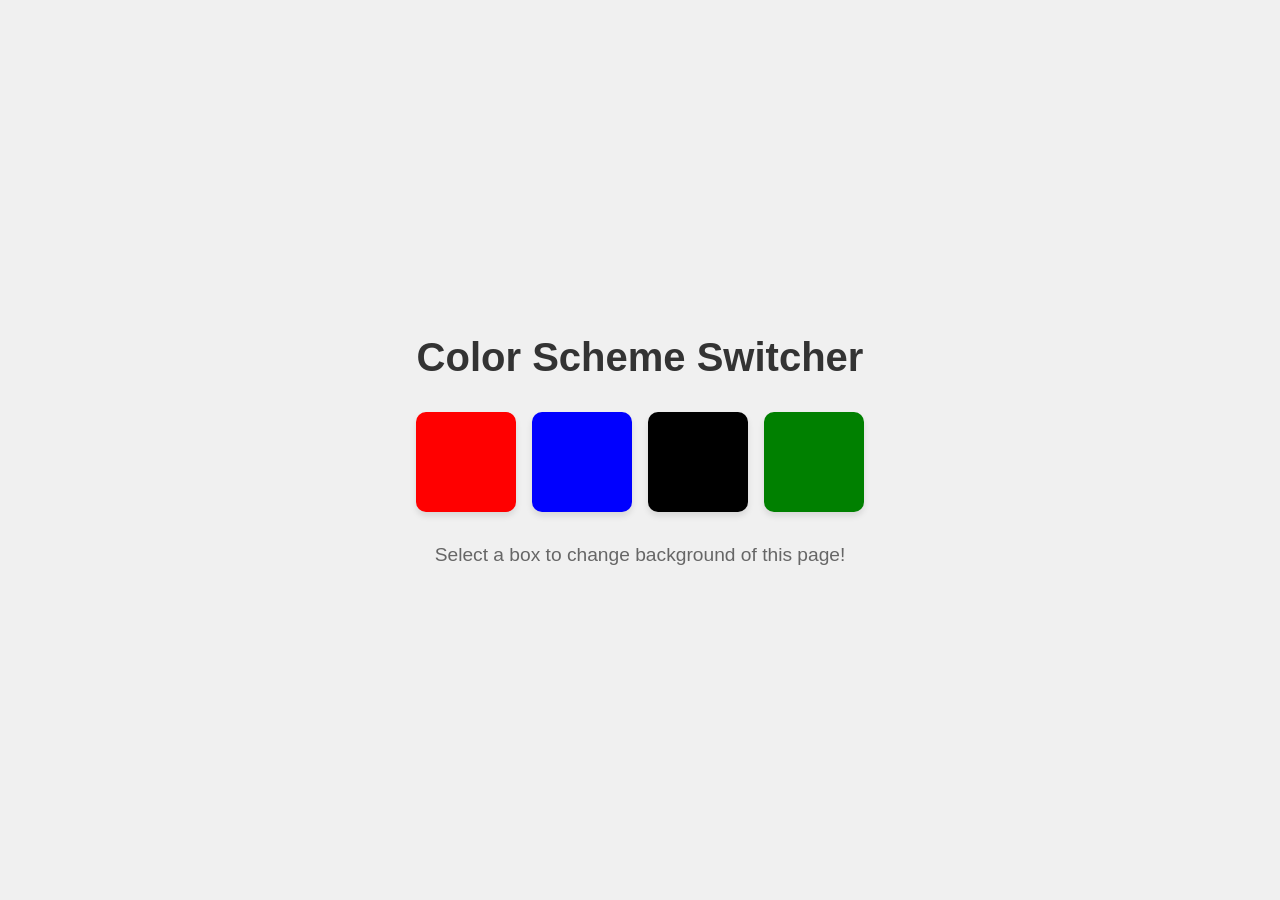
<file: 022-Projects/001-ColorSchemeSwitcher/index.html>
<!DOCTYPE html>
<html lang="en">
<head>
    <meta charset="UTF-8">
    <meta name="viewport" content="width=device-width, initial-scale=1.0">
    <title>Color Scheme Switcher</title>
    <link rel="stylesheet" href="styles.css">
</head>
<body>
    <div class="container">
        <h1>Color Scheme Switcher</h1>
        <div class="color-boxes">
            <div class="color-box red" id="red"></div>
            <div class="color-box blue" id="blue"></div>
            <div class="color-box black" id="black"></div>
            <div class="color-box green" id="green"></div>
        </div>
        <p class="instruction">Select a box to change background of this page!</p>
    </div>
    <script src="script.js"></script>
</body>
</html>
</file>
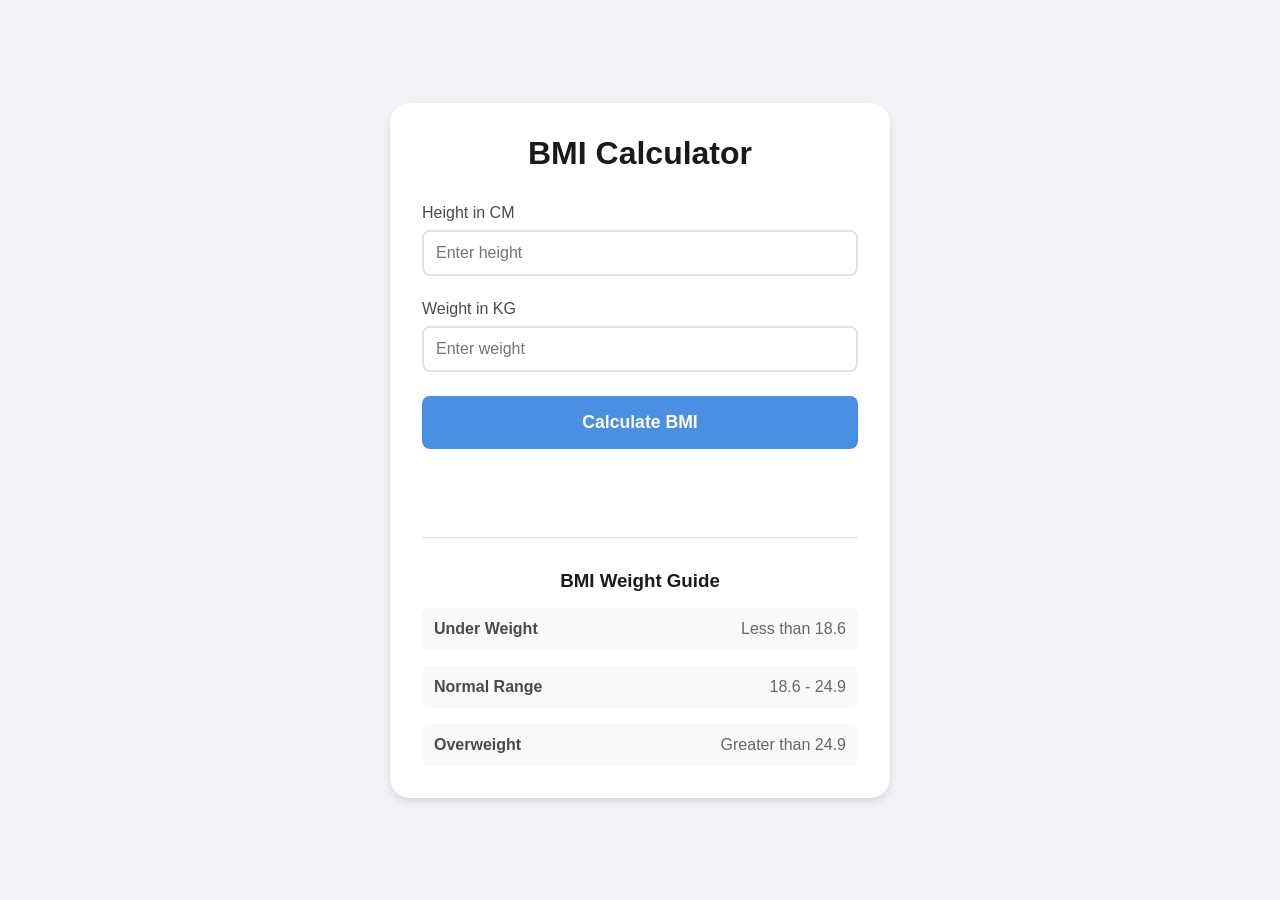
<file: 022-Projects/002-BMICalculator/index.html>
<!DOCTYPE html>
<html lang="en">
  <head>
    <meta charset="UTF-8" />
    <meta name="viewport" content="width=device-width, initial-scale=1.0" />
    <meta http-equiv="X-UA-Compatible" content="ie=edge" />
    <link rel="stylesheet" href="./style.css" />
    <title>BMI Calculator</title>
  </head>
  <body>
    <div class="container">
      <div class="calculator-card">
        <h1>BMI Calculator</h1>
        <form id="bmi-form">
          <div class="input-group">
            <label for="height">Height in CM</label>
            <input type="number" id="height" placeholder="Enter height" min="0" step="0.1" required />
          </div>
          <div class="input-group">
            <label for="weight">Weight in KG</label>
            <input type="number" id="weight" placeholder="Enter weight" min="0" step="0.1" required />
          </div>
          <button type="submit">Calculate BMI</button>
          <div id="results"></div>
        </form>
        <div id="weight-guide">
          <h3>BMI Weight Guide</h3>
          <div class="guide-items">
            <div class="guide-item">
              <span class="category">Under Weight</span>
              <span class="range">Less than 18.6</span>
            </div>
            <div class="guide-item">
              <span class="category">Normal Range</span>
              <span class="range">18.6 - 24.9</span>
            </div>
            <div class="guide-item">
              <span class="category">Overweight</span>
              <span class="range">Greater than 24.9</span>
            </div>
          </div>
        </div>
      </div>
    </div>
  </body>
  <script src="script.js"></script>
</html>
</file>
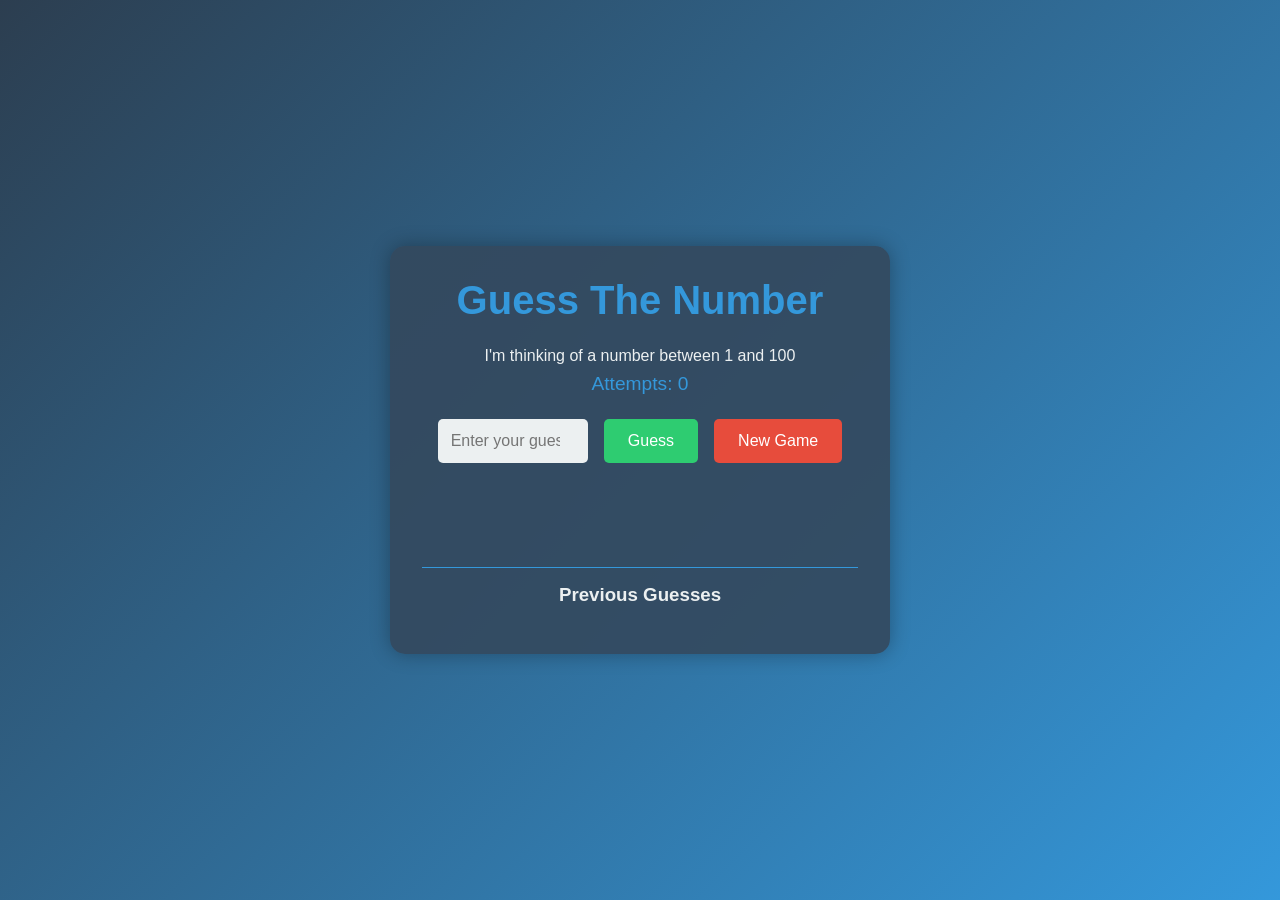
<file: 022-Projects/004-GuessTheNumber/index.html>
<!DOCTYPE html>
<html lang="en">
<head>
    <meta charset="UTF-8">
    <meta name="viewport" content="width=device-width, initial-scale=1.0">
    <title>Guess The Number</title>
    <link rel="stylesheet" href="style.css">
</head>
<body>
    <div class="container">
        <h1>Guess The Number</h1>
        <div class="game-info">
            <p>I'm thinking of a number between 1 and 100</p>
            <p class="attempts">Attempts: <span id="attempts">0</span></p>
        </div>
        <div class="game-controls">
            <input type="number" id="guess-input" placeholder="Enter your guess" min="1" max="100">
            <button id="guess-btn">Guess</button>
            <button id="new-game-btn">New Game</button>
        </div>
        <div class="message" id="message"></div>
        <div class="history">
            <h3>Previous Guesses</h3>
            <div id="guess-history"></div>
        </div>
    </div>
    <script src="script.js"></script>
</body>
</html>
</file>
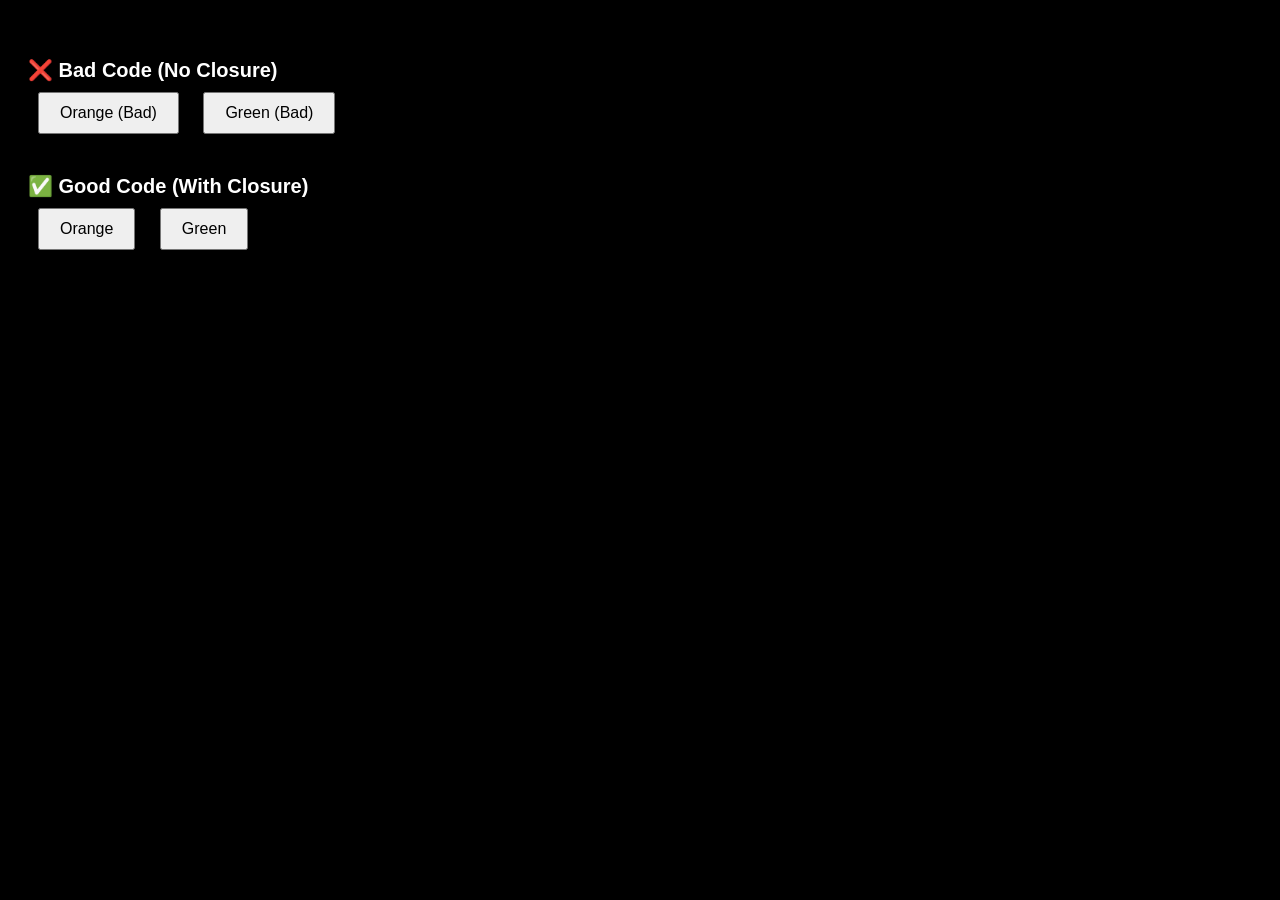
<file: 028-LexicalScopeAndClosure/002-RealLifeExample.html>
<!DOCTYPE html>
<html lang="en">
<head>
    <meta charset="UTF-8">
    <meta name="viewport" content="width=device-width, initial-scale=1.0">
    <title>Lexical Scope & Closure Example</title>
    <style>
        body {
            background-color: #000;
            color: #fff;
            font-family: sans-serif;
            padding: 20px;
        }

        button {
            padding: 10px 20px;
            margin: 10px;
            font-size: 16px;
            cursor: pointer;
        }

        .section-title {
            margin-top: 30px;
            font-size: 20px;
            font-weight: bold;
        }
    </style>
</head>
<body>

    <div class="section-title">❌ Bad Code (No Closure)</div>
    <button id="orange-bad">Orange (Bad)</button>
    <button id="green-bad">Green (Bad)</button>

    <div class="section-title">✅ Good Code (With Closure)</div>
    <button id="orange">Orange</button>
    <button id="green">Green</button>

    <script>
        // ❌ BAD CODE: Repetitive and not reusable

        document.getElementById("orange-bad").onclick = function () {
            document.body.style.backgroundColor = "orange";
        };

        document.getElementById("green-bad").onclick = function () {
            document.body.style.backgroundColor = "green";
        };

        // 🔴 Problems with above code:
        // - Repetition
        // - Not scalable
        // - Doesn't demonstrate closure

        // ✅ GOOD CODE: Uses Closure & Lexical Scope

        function clickHandler(color) {
            // Inner function remembers `color` — this is closure
            return function () {
                document.body.style.backgroundColor = color;
            };
        }

        // Assigning handlers using closure
        document.getElementById("orange").onclick = clickHandler("orange");
        document.getElementById("green").onclick = clickHandler("green");

        // ✅ Benefits:
        // - Reusable function
        // - Cleaner and scalable code
        // - Demonstrates how closures "remember" outer variables
    </script>

</body>
</html>
</file>
<file: 022-Projects/001-ColorSchemeSwitcher/styles.css>
* {
    margin: 0;
    padding: 0;
    box-sizing: border-box;
}

body {
    font-family: Arial, sans-serif;
    min-height: 100vh;
    display: flex;
    justify-content: center;
    align-items: center;
    background-color: #f0f0f0;
    transition: background-color 0.3s ease;
}

.container {
    text-align: center;
    padding: 2rem;
}

h1 {
    color: #333;
    margin-bottom: 2rem;
    font-size: 2.5rem;
}

.color-boxes {
    display: flex;
    gap: 1rem;
    justify-content: center;
    margin-bottom: 2rem;
}

.color-box {
    width: 100px;
    height: 100px;
    border-radius: 10px;
    cursor: pointer;
    transition: transform 0.2s ease;
    box-shadow: 0 4px 6px rgba(0, 0, 0, 0.1);
}

.color-box:hover {
    transform: scale(1.1);
}

.color-box:nth-child(1) { background-color: red; }
.color-box:nth-child(2) { background-color: blue; }
.color-box:nth-child(3) { background-color: black; }
.color-box:nth-child(4) { background-color: green; }

.instruction {
    color: #666;
    font-size: 1.2rem;
    margin-top: 1rem;
}
</file>
<file: 022-Projects/002-BMICalculator/style.css>
* {
    margin: 0;
    padding: 0;
    box-sizing: border-box;
    font-family: 'Segoe UI', Tahoma, Geneva, Verdana, sans-serif;
}

body {
    min-height: 100vh;
    display: flex;
    flex-direction: column;
    background-color: #f0f2f5;
}

.container {
    flex: 1;
    display: flex;
    justify-content: center;
    align-items: center;
    padding: 2rem;
}

.calculator-card {
    background-color: white;
    border-radius: 20px;
    box-shadow: 0 4px 6px rgba(0, 0, 0, 0.1);
    padding: 2rem;
    width: 100%;
    max-width: 500px;
}

h1 {
    color: #1a1a1a;
    text-align: center;
    margin-bottom: 2rem;
    font-size: 2rem;
}

.input-group {
    margin-bottom: 1.5rem;
}

label {
    display: block;
    margin-bottom: 0.5rem;
    color: #4a4a4a;
    font-weight: 500;
}

input {
    width: 100%;
    padding: 0.75rem;
    border: 2px solid #e1e1e1;
    border-radius: 8px;
    font-size: 1rem;
    transition: border-color 0.3s ease;
}

input:focus {
    outline: none;
    border-color: #4a90e2;
}

button {
    width: 100%;
    padding: 1rem;
    background-color: #4a90e2;
    color: white;
    border: none;
    border-radius: 8px;
    font-size: 1.1rem;
    font-weight: 600;
    cursor: pointer;
    transition: background-color 0.3s ease;
}

button:hover {
    background-color: #357abd;
}

#results {
    margin-top: 1.5rem;
    padding: 1rem;
    text-align: center;
    font-size: 1.5rem;
    font-weight: 600;
    color: #1a1a1a;
}

#weight-guide {
    margin-top: 2rem;
    padding-top: 2rem;
    border-top: 1px solid #e1e1e1;
}

#weight-guide h3 {
    color: #1a1a1a;
    margin-bottom: 1rem;
    text-align: center;
}

.guide-items {
    display: flex;
    flex-direction: column;
    gap: 1rem;
}

.guide-item {
    display: flex;
    justify-content: space-between;
    align-items: center;
    padding: 0.75rem;
    background-color: #f8f9fa;
    border-radius: 8px;
}

.category {
    font-weight: 600;
    color: #4a4a4a;
}

.range {
    color: #666;
}

nav {
    background-color: white;
    padding: 1rem 2rem;
    box-shadow: 0 2px 4px rgba(0, 0, 0, 0.1);
}

nav a {
    color: #4a4a4a;
    text-decoration: none;
    margin-right: 1.5rem;
    font-weight: 500;
    transition: color 0.3s ease;
}

nav a:hover {
    color: #4a90e2;
}

nav a[aria-current="page"] {
    color: #4a90e2;
}
</file>
<file: 022-Projects/004-GuessTheNumber/style.css>
* {
    margin: 0;
    padding: 0;
    box-sizing: border-box;
    font-family: 'Arial', sans-serif;
}

body {
    min-height: 100vh;
    display: flex;
    justify-content: center;
    align-items: center;
    background: linear-gradient(135deg, #2c3e50, #3498db);
    color: #ecf0f1;
}

.container {
    background: rgba(52, 73, 94, 0.9);
    padding: 2rem;
    border-radius: 15px;
    box-shadow: 0 0 20px rgba(0, 0, 0, 0.3);
    width: 90%;
    max-width: 500px;
    text-align: center;
}

h1 {
    margin-bottom: 1.5rem;
    color: #3498db;
    font-size: 2.5rem;
}

.game-info {
    margin-bottom: 1.5rem;
}

.attempts {
    font-size: 1.2rem;
    color: #3498db;
    margin-top: 0.5rem;
}

.game-controls {
    display: flex;
    gap: 1rem;
    margin-bottom: 1.5rem;
    flex-wrap: wrap;
    justify-content: center;
}

input {
    padding: 0.8rem;
    border: none;
    border-radius: 5px;
    width: 150px;
    font-size: 1rem;
    background: #ecf0f1;
}

button {
    padding: 0.8rem 1.5rem;
    border: none;
    border-radius: 5px;
    cursor: pointer;
    font-size: 1rem;
    transition: transform 0.2s, background-color 0.2s;
}

button:hover {
    transform: translateY(-2px);
}

#guess-btn {
    background: #2ecc71;
    color: white;
}

#new-game-btn {
    background: #e74c3c;
    color: white;
}

.message {
    margin: 1rem 0;
    padding: 1rem;
    border-radius: 5px;
    font-size: 1.1rem;
    min-height: 3rem;
}

.message.success {
    background: #2ecc71;
    color: white;
}

.message.error {
    background: #e74c3c;
    color: white;
}

.history {
    margin-top: 2rem;
    padding-top: 1rem;
    border-top: 1px solid #3498db;
}

#guess-history {
    display: flex;
    flex-wrap: wrap;
    gap: 0.5rem;
    justify-content: center;
    margin-top: 1rem;
}

.guess-item {
    background: #3498db;
    padding: 0.5rem 1rem;
    border-radius: 20px;
    font-size: 0.9rem;
}

@media (max-width: 480px) {
    .container {
        padding: 1.5rem;
    }
    
    .game-controls {
        flex-direction: column;
    }
    
    input, button {
        width: 100%;
    }
}
</file>
